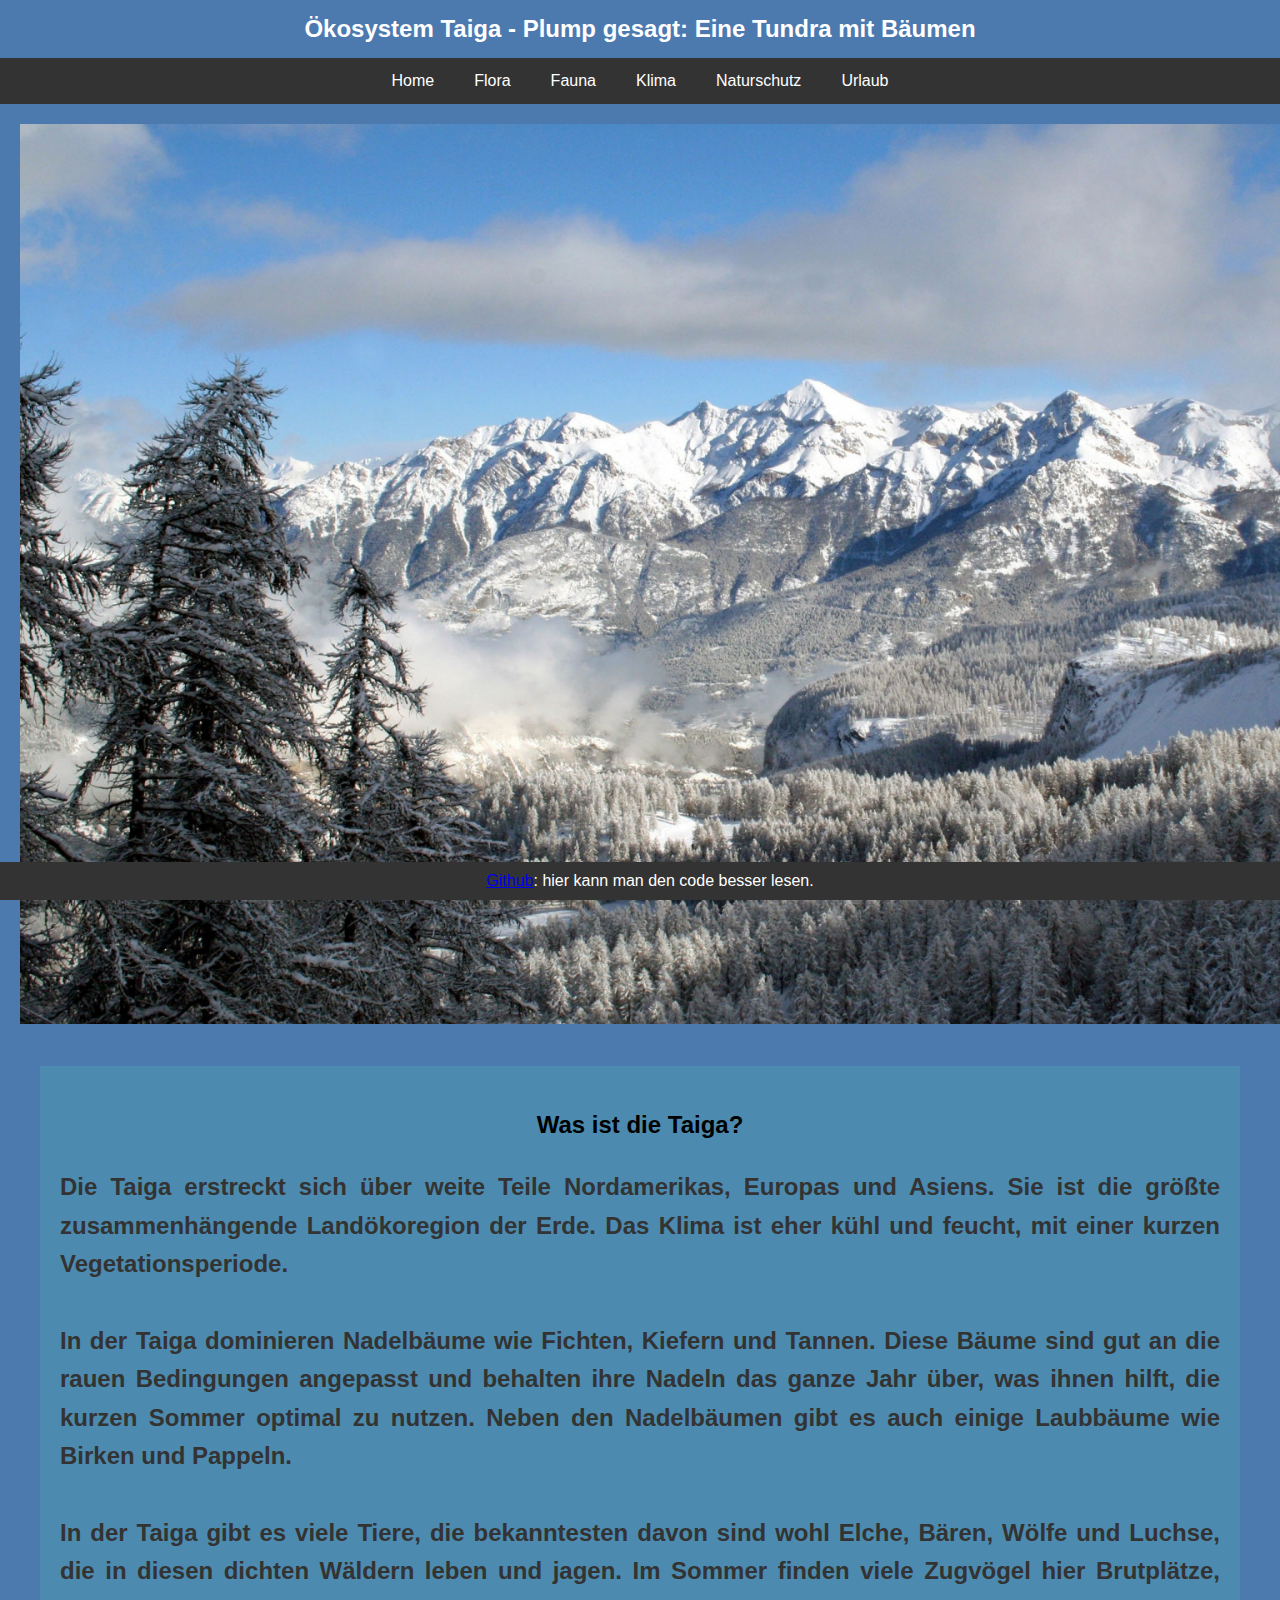
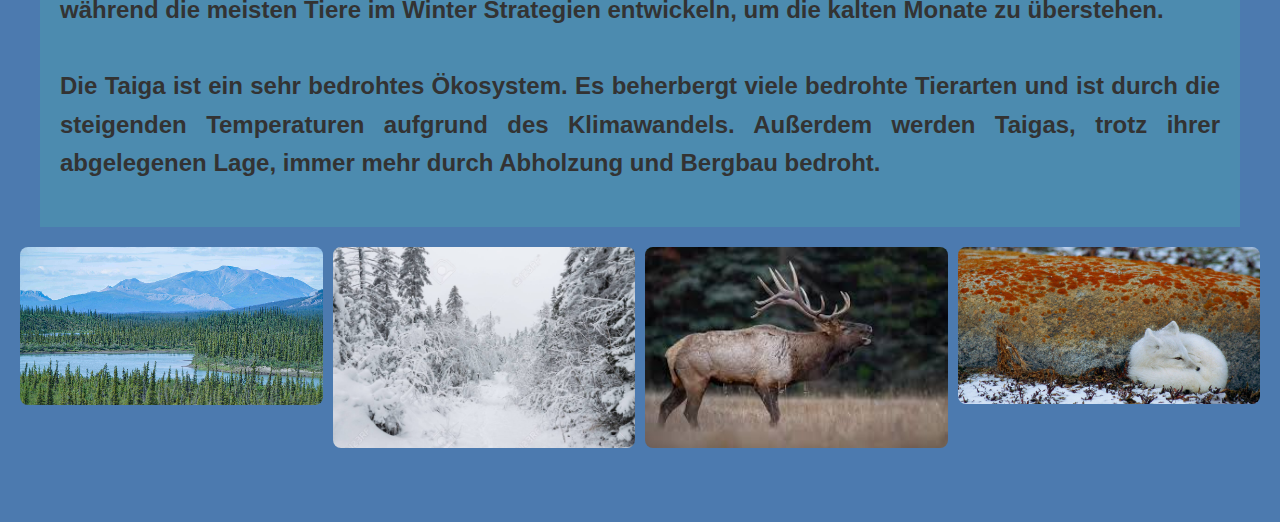
<file: taiga/root/index.html>
<!DOCTYPE html>
<html lang="de">
<head>
    <meta charset="UTF-8">
    <meta name="viewport" content="width=device-width, initial-scale=1.0">
    <title>Taiga - Home</title>
    <link rel="stylesheet" href="styles/index.css">
</head>
<body>
    <header>
        Ökosystem Taiga - Plump gesagt: Eine Tundra mit Bäumen
    </header>

    <nav>
        <a href="#overview">Home</a>
        <a href="pages/flora.html">Flora</a>
        <a href="pages/fauna.html">Fauna</a>
        <a href="pages/climate.html">Klima</a>
        <a href="pages/climate-change.html">Naturschutz</a>
        <a href="pages/vacation.html">Urlaub</a>
    </nav>

    <main>
        <div class="landscape">
            <img class="landscape" src="assets/images/3840x2160.jpg">
        </div>
        <br>
        <div class="summary">
            <h2>
                Was ist die Taiga?
            </h2>
            <p>
                Die Taiga erstreckt sich über weite Teile Nordamerikas, Europas und Asiens. Sie ist die größte zusammenhängende Landökoregion der Erde. Das Klima ist eher kühl und feucht, mit einer kurzen Vegetationsperiode.
                <br><br>
                In der Taiga dominieren Nadelbäume wie Fichten, Kiefern und Tannen. Diese Bäume sind gut an die rauen Bedingungen angepasst und behalten ihre Nadeln das ganze Jahr über, was ihnen hilft, die kurzen Sommer optimal zu nutzen. Neben den Nadelbäumen gibt es auch einige Laubbäume wie Birken und Pappeln.
                <br><br>
                In der Taiga gibt es viele Tiere, die bekanntesten davon sind wohl Elche, Bären, Wölfe und Luchse, die in diesen dichten Wäldern leben und jagen. Im Sommer finden viele Zugvögel hier Brutplätze, während die meisten Tiere im Winter Strategien entwickeln, um die kalten Monate zu überstehen.
                <br><br>
                Die Taiga ist ein sehr bedrohtes Ökosystem. Es beherbergt viele bedrohte Tierarten und ist durch die steigenden Temperaturen aufgrund des Klimawandels. Außerdem werden Taigas, trotz ihrer abgelegenen Lage, immer mehr durch Abholzung und Bergbau bedroht.
            </p>
        </div>
        <div class="gallery">
            <img src="assets/images/csm_EINMALIGE-VERWENDUNG-RUECKSPRACHE-BILDRED-fichten-boreale-wald-arctic-national-wildlife-alaska-0106928837h-c-imago-ZUMA-Wire_aaa3bc73f9.jpg" alt="Taiga Bild 1">
            <img src="assets/images/snowy-trees-taiga.jpeg" alt="Taiga Bild 2">
            <img src="assets/images/images.jpeg" alt="Taiga Bild 3">
            <img src="assets/images/white-fox-in-snowy-taiga-60xmtl846jihehso.jpg" alt="Taiga Bild 4">
        </div>
        <br><br><br>
    </main>

    <footer>
        <a href="https://github.com/CookieBrutze/Taiga">Github</a>: hier kann man den code besser lesen.
    </footer>
</body>
</html>
</file>
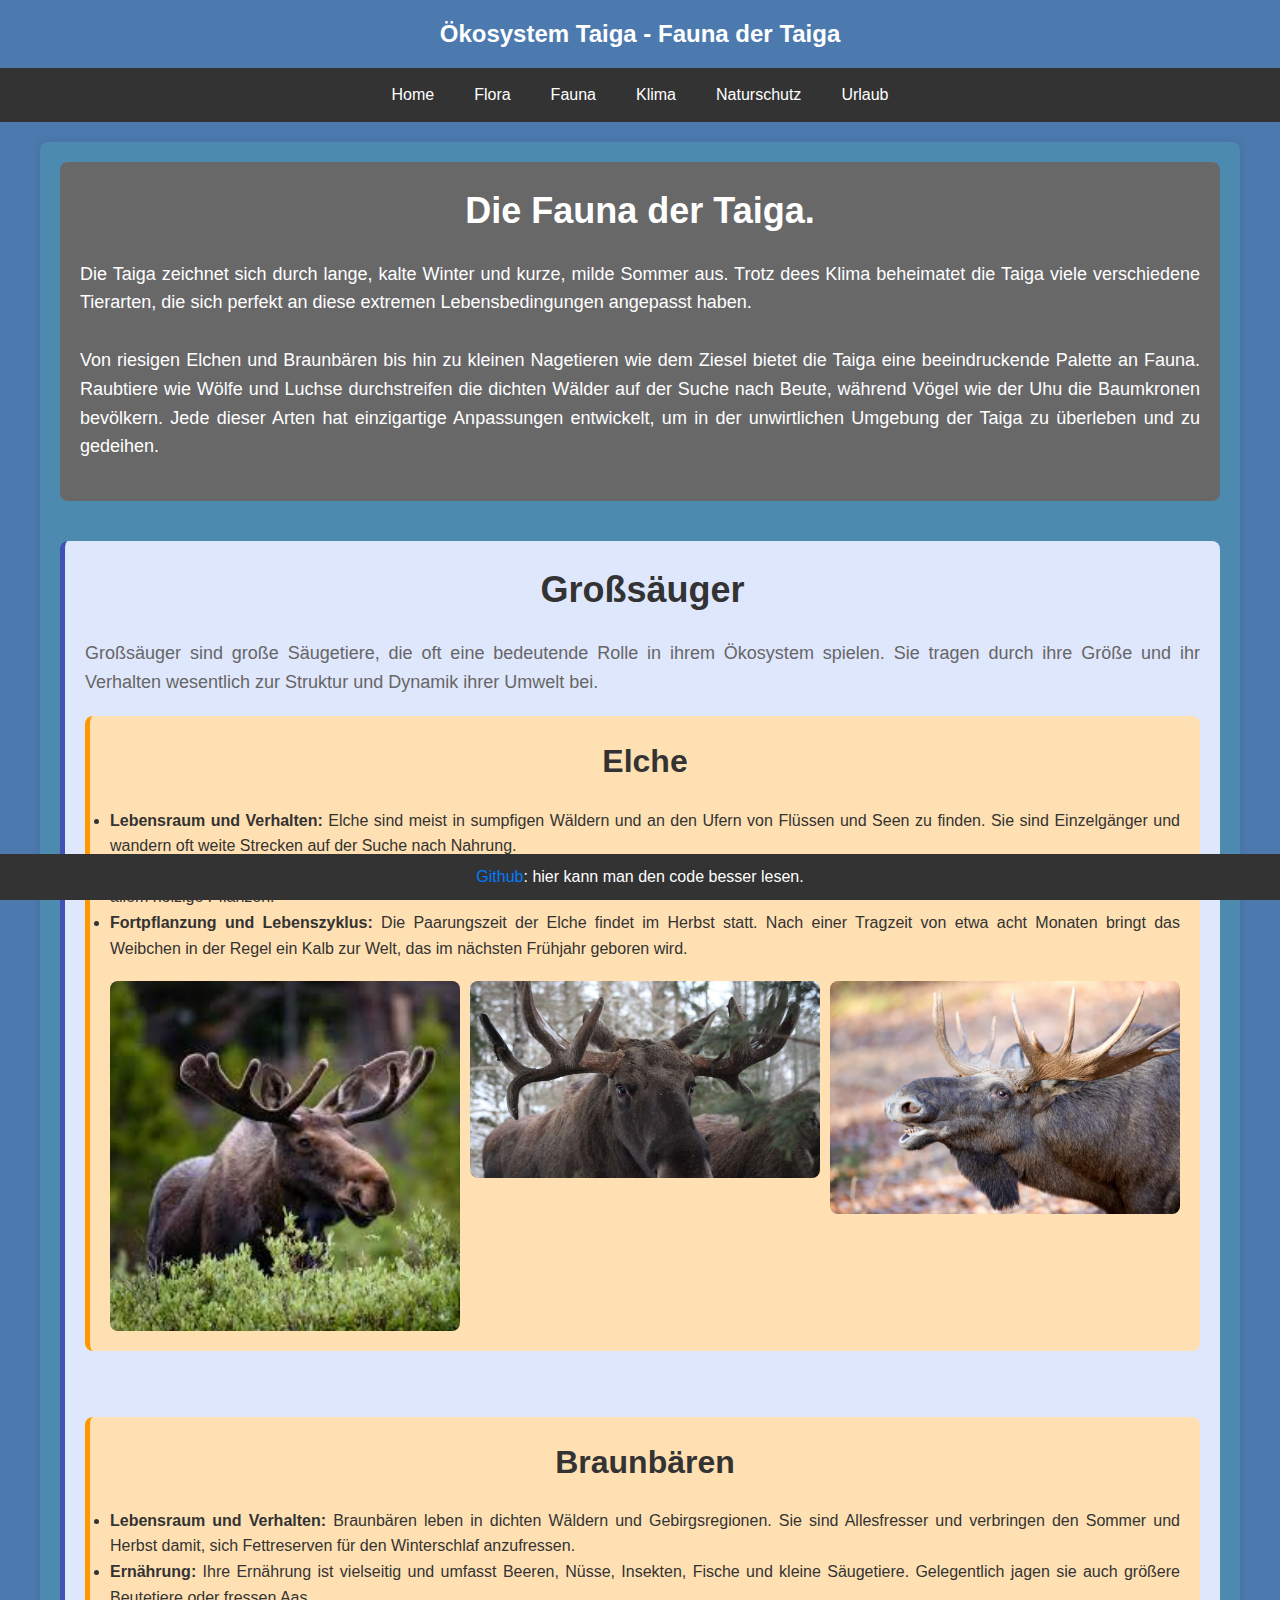
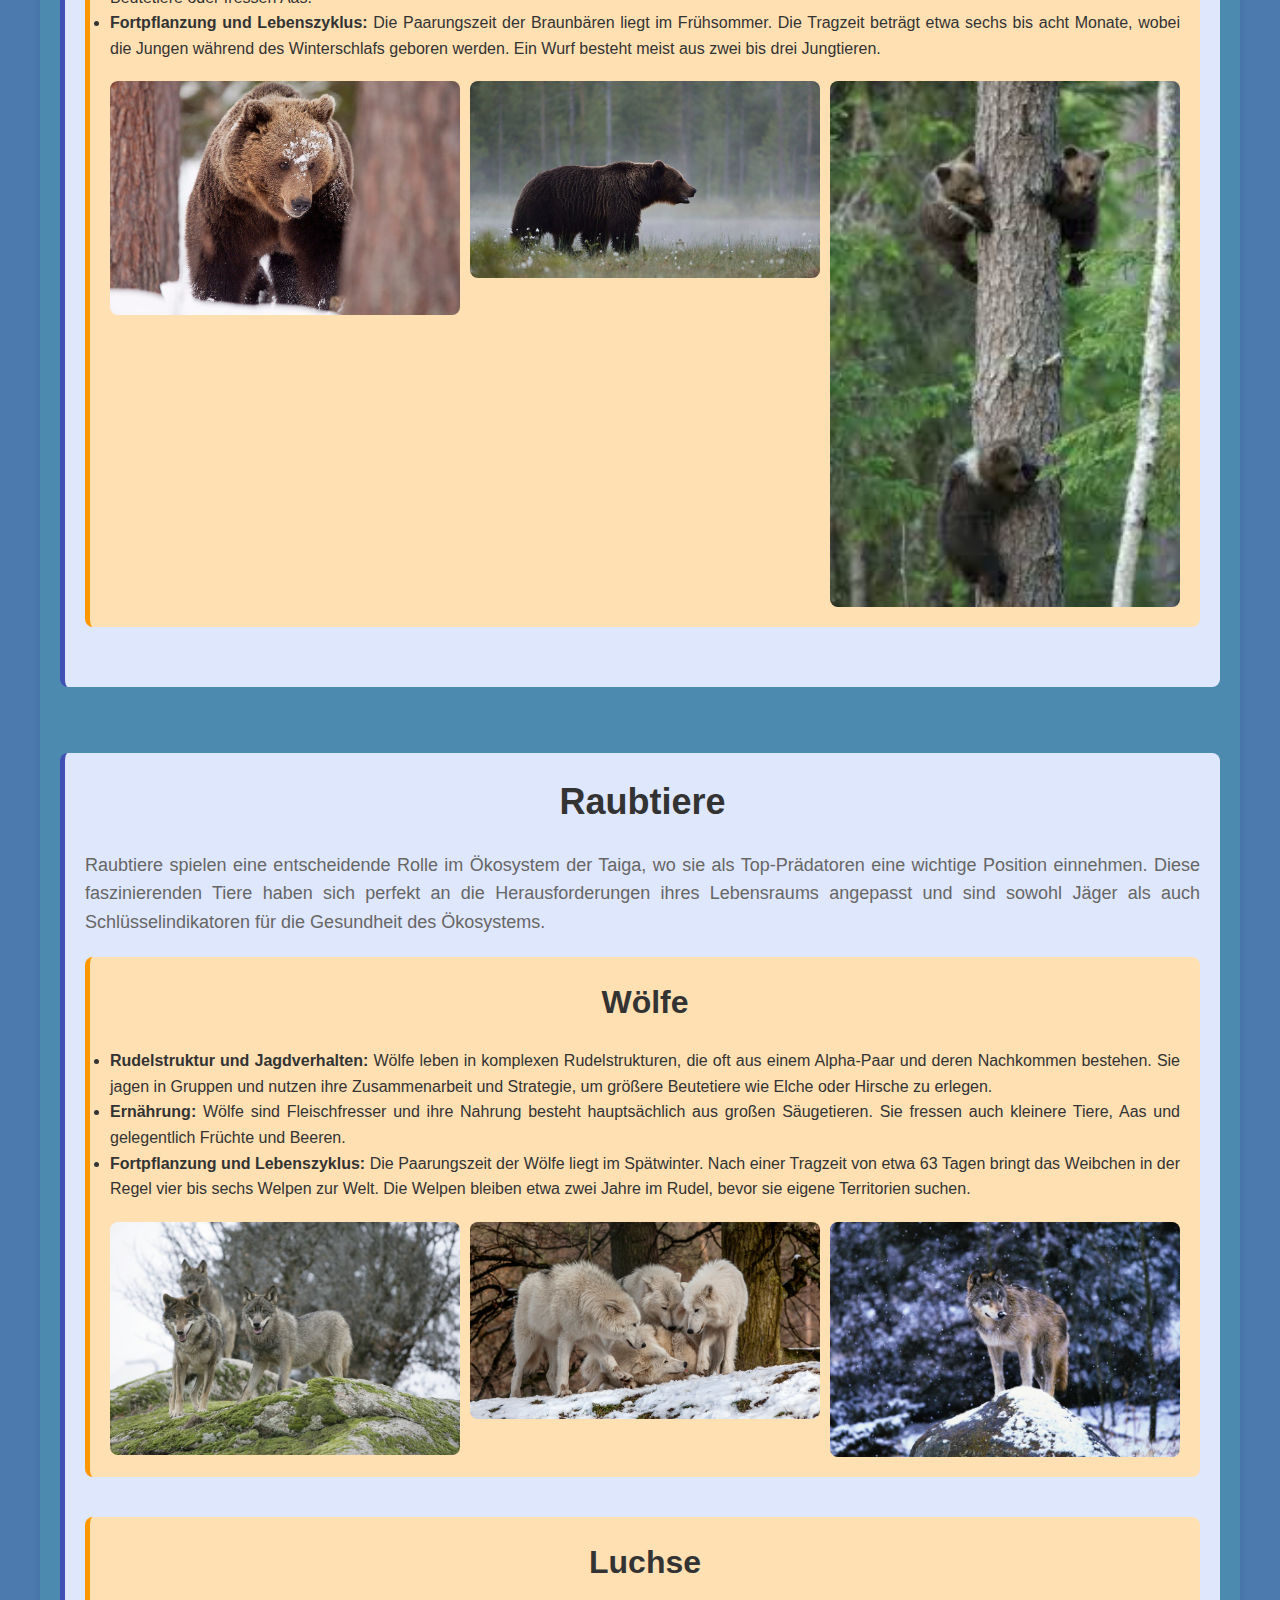
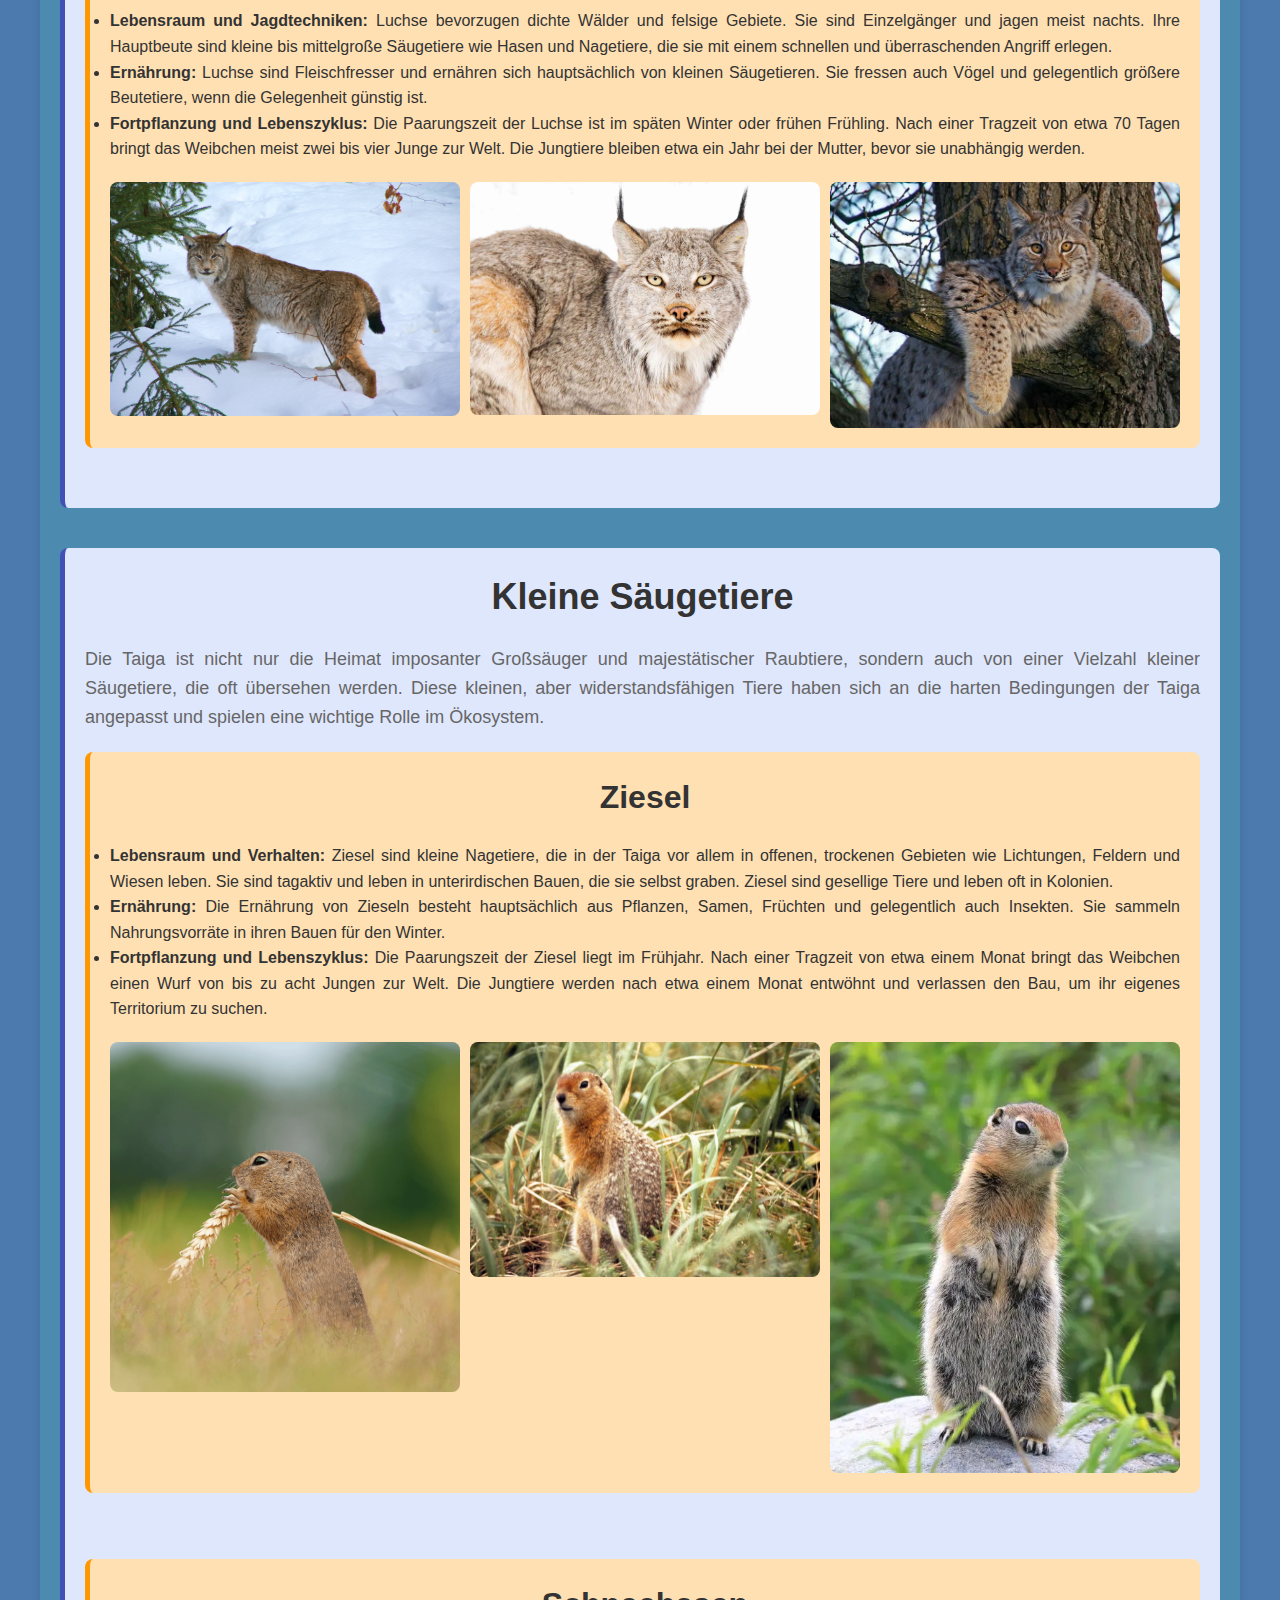
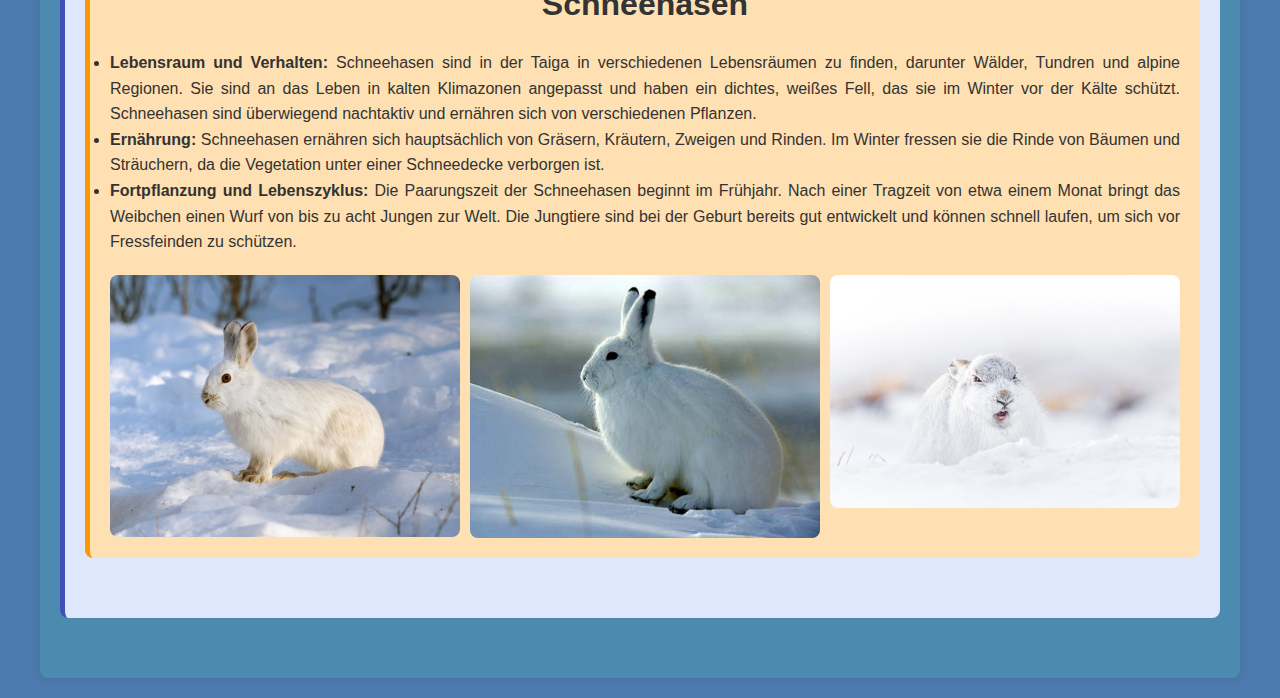
<file: taiga/root/pages/fauna.html>
<!DOCTYPE html>
<html lang="en">
<head>
    <meta charset="UTF-8">
    <meta name="viewport" content="width=device-width, initial-scale=1.0">
    <link rel="stylesheet" href="../styles/fauna.css">
    <link rel="stylesheet" href="../styles/index.css">
    <title>Taiga - Fauna</title>
</head>
<body>
    <header>
        Ökosystem Taiga - Fauna der Taiga
    </header>
    <nav>
        <a href="../index.html">Home</a>
        <a href="pages/flora.html">Flora</a>
        <a href="pages/fauna.html">Fauna</a>
        <a href="pages/climate.html">Klima</a>
        <a href="pages/climate-change.html">Naturschutz</a>
        <a href="pages/vacation.html">Urlaub</a>
    </nav>
    <main>
        <div class="container">
            <div class="section section-head">
                <h1>Die Fauna der Taiga.</h1>
                <p>
                    Die Taiga zeichnet sich durch lange, kalte Winter und kurze, milde Sommer aus. Trotz dees Klima beheimatet die Taiga viele verschiedene Tierarten, die sich perfekt an diese extremen Lebensbedingungen angepasst haben. <br> <br>
                    Von riesigen Elchen und Braunbären bis hin zu kleinen Nagetieren wie dem Ziesel bietet die Taiga eine beeindruckende Palette an Fauna. Raubtiere wie Wölfe und Luchse durchstreifen die dichten Wälder auf der Suche nach Beute, während Vögel wie der Uhu die Baumkronen bevölkern. Jede dieser Arten hat einzigartige Anpassungen entwickelt, um in der unwirtlichen Umgebung der Taiga zu überleben und zu gedeihen.
                </p>
            </div>
            <div class="section section-primary">
                <h1>Großsäuger</h1>
                <p>
                    Großsäuger sind große Säugetiere, die oft eine bedeutende Rolle in ihrem Ökosystem spielen. Sie tragen durch ihre Größe und ihr Verhalten wesentlich zur Struktur und Dynamik ihrer Umwelt bei.
                </p>
                <div class="section section-secondary">
                    <h2>Elche</h2>
                    <ul>
                        <li>
                            <strong>Lebensraum und Verhalten:</strong> Elche sind meist in sumpfigen Wäldern und an den Ufern von Flüssen und Seen zu finden. Sie sind Einzelgänger und wandern oft weite Strecken auf der Suche nach Nahrung.
                        </li>
                        <li>
                            <strong>Ernährung:</strong> Elche sind Pflanzenfresser und ernähren sich hauptsächlich von Zweigen, Blättern, Rinde und Wasserpflanzen. Im Winter fressen sie vor allem holzige Pflanzen.
                        </li>
                        <li>
                            <strong>Fortpflanzung und Lebenszyklus:</strong> Die Paarungszeit der Elche findet im Herbst statt. Nach einer Tragzeit von etwa acht Monaten bringt das Weibchen in der Regel ein Kalb zur Welt, das im nächsten Frühjahr geboren wird.
                        </li>
                    </ul>
                    <div class="gallery">
                        <img src="../assets/images/Elch1.jpeg">
                        <img src="../assets/images/Elch2.jpg">
                        <img src="../assets/images/Elch3.jpeg">
                    </div>
                </div>
                <br>
                <div class="section section-secondary">
                    <h2>Braunbären</h2>
                    <ul>
                        <li>
                            <strong>Lebensraum und Verhalten:</strong> Braunbären leben in dichten Wäldern und Gebirgsregionen. Sie sind Allesfresser und verbringen den Sommer und Herbst damit, sich Fettreserven für den Winterschlaf anzufressen.
                        </li>
                        <li>
                            <strong>Ernährung:</strong> Ihre Ernährung ist vielseitig und umfasst Beeren, Nüsse, Insekten, Fische und kleine Säugetiere. Gelegentlich jagen sie auch größere Beutetiere oder fressen Aas.
                        </li>
                        <li>
                            <strong>Fortpflanzung und Lebenszyklus:</strong> Die Paarungszeit der Braunbären liegt im Frühsommer. Die Tragzeit beträgt etwa sechs bis acht Monate, wobei die Jungen während des Winterschlafs geboren werden. Ein Wurf besteht meist aus zwei bis drei Jungtieren.
                        </li>
                    </ul>
                    <div class="gallery">
                        <img src="../assets/images/bear.jpg">
                        <img src="../assets/images/bear2.jpeg">
                        <img src="../assets/images/bear3.jpeg">
                    </div>
                </div>
            </div>
            <br>
            <div class="section section-primary">
                <h1>Raubtiere</h1>
                <p>
                    Raubtiere spielen eine entscheidende Rolle im Ökosystem der Taiga, wo sie als Top-Prädatoren eine wichtige Position einnehmen. Diese faszinierenden Tiere haben sich perfekt an die Herausforderungen ihres Lebensraums angepasst und sind sowohl Jäger als auch Schlüsselindikatoren für die Gesundheit des Ökosystems.
                </p>
                <div class="section section-secondary">
                    <h2>Wölfe</h2>
                    <ul>
                        <li>
                            <strong>Rudelstruktur und Jagdverhalten:</strong> Wölfe leben in komplexen Rudelstrukturen, die oft aus einem Alpha-Paar und deren Nachkommen bestehen. Sie jagen in Gruppen und nutzen ihre Zusammenarbeit und Strategie, um größere Beutetiere wie Elche oder Hirsche zu erlegen.
                        </li>
                        <li>
                            <strong>Ernährung:</strong> Wölfe sind Fleischfresser und ihre Nahrung besteht hauptsächlich aus großen Säugetieren. Sie fressen auch kleinere Tiere, Aas und gelegentlich Früchte und Beeren.
                        </li>
                        <li>
                            <strong>Fortpflanzung und Lebenszyklus:</strong> Die Paarungszeit der Wölfe liegt im Spätwinter. Nach einer Tragzeit von etwa 63 Tagen bringt das Weibchen in der Regel vier bis sechs Welpen zur Welt. Die Welpen bleiben etwa zwei Jahre im Rudel, bevor sie eigene Territorien suchen.
                        </li>
                    </ul>
                    <div class="gallery">
                        <img src="../assets/images/wolve1.jpeg">
                        <img src="../assets/images/wolve2.jpg">
                        <img src="../assets/images/wolve3.jpg">
                    </div>
                </div>
                <div class="section section-secondary">
                    <h2>Luchse</h2>
                    <ul>
                        <li>
                            <strong>Lebensraum und Jagdtechniken:</strong> Luchse bevorzugen dichte Wälder und felsige Gebiete. Sie sind Einzelgänger und jagen meist nachts. Ihre Hauptbeute sind kleine bis mittelgroße Säugetiere wie Hasen und Nagetiere, die sie mit einem schnellen und überraschenden Angriff erlegen.
                        </li>
                        <li>
                            <strong>Ernährung:</strong> Luchse sind Fleischfresser und ernähren sich hauptsächlich von kleinen Säugetieren. Sie fressen auch Vögel und gelegentlich größere Beutetiere, wenn die Gelegenheit günstig ist.
                        </li>
                        <li>
                            <strong>Fortpflanzung und Lebenszyklus:</strong> Die Paarungszeit der Luchse ist im späten Winter oder frühen Frühling. Nach einer Tragzeit von etwa 70 Tagen bringt das Weibchen meist zwei bis vier Junge zur Welt. Die Jungtiere bleiben etwa ein Jahr bei der Mutter, bevor sie unabhängig werden.
                        </li>
                    </ul>
                    <div class="gallery">
                        <img src="../assets/images/lynx1.jpg">
                        <img src="../assets/images/lynx2.jpg">
                        <img src="../assets/images/lynx3.jpg">
                    </div>
                </div>
            </div>
            <div class="section section-primary">
                <h1>Kleine Säugetiere</h1>
                <p>
                    Die Taiga ist nicht nur die Heimat imposanter Großsäuger und majestätischer Raubtiere, sondern auch von einer Vielzahl kleiner Säugetiere, die oft übersehen werden. Diese kleinen, aber widerstandsfähigen Tiere haben sich an die harten Bedingungen der Taiga angepasst und spielen eine wichtige Rolle im Ökosystem.
                </p>
                <div class="section section-secondary">
                    <h2>Ziesel</h2>
                    <ul>
                        <li>
                            <strong>Lebensraum und Verhalten:</strong> Ziesel sind kleine Nagetiere, die in der Taiga vor allem in offenen, trockenen Gebieten wie Lichtungen, Feldern und Wiesen leben. Sie sind tagaktiv und leben in unterirdischen Bauen, die sie selbst graben. Ziesel sind gesellige Tiere und leben oft in Kolonien.
                        </li>
                        <li>
                            <strong>Ernährung:</strong> Die Ernährung von Zieseln besteht hauptsächlich aus Pflanzen, Samen, Früchten und gelegentlich auch Insekten. Sie sammeln Nahrungsvorräte in ihren Bauen für den Winter.
                        </li>
                        <li>
                            <strong>Fortpflanzung und Lebenszyklus:</strong> Die Paarungszeit der Ziesel liegt im Frühjahr. Nach einer Tragzeit von etwa einem Monat bringt das Weibchen einen Wurf von bis zu acht Jungen zur Welt. Die Jungtiere werden nach etwa einem Monat entwöhnt und verlassen den Bau, um ihr eigenes Territorium zu suchen.
                        </li>
                    </ul>
                    <div class="gallery">
                        <img src="../assets/images/gopher1.png">
                        <img src="../assets/images/gopher.jpg">
                        <img src="../assets/images/gopher4.webp">
                    </div>
                </div>
                <br>
                <div class="section section-secondary">
                    <h2>Schneehasen</h2>
                    <ul>
                        <li>
                            <strong>Lebensraum und Verhalten:</strong> Schneehasen sind in der Taiga in verschiedenen Lebensräumen zu finden, darunter Wälder, Tundren und alpine Regionen. Sie sind an das Leben in kalten Klimazonen angepasst und haben ein dichtes, weißes Fell, das sie im Winter vor der Kälte schützt. Schneehasen sind überwiegend nachtaktiv und ernähren sich von verschiedenen Pflanzen.
                        </li>
                        <li>
                            <strong>Ernährung:</strong> Schneehasen ernähren sich hauptsächlich von Gräsern, Kräutern, Zweigen und Rinden. Im Winter fressen sie die Rinde von Bäumen und Sträuchern, da die Vegetation unter einer Schneedecke verborgen ist.
                        </li>
                        <li>
                            <strong>Fortpflanzung und Lebenszyklus:</strong> Die Paarungszeit der Schneehasen beginnt im Frühjahr. Nach einer Tragzeit von etwa einem Monat bringt das Weibchen einen Wurf von bis zu acht Jungen zur Welt. Die Jungtiere sind bei der Geburt bereits gut entwickelt und können schnell laufen, um sich vor Fressfeinden zu schützen.
                        </li>
                    </ul>
                    <div class="gallery">
                        <img src="../assets/images/bunny1.jpg">
                        <img src="../assets/images/bunny2.jpg">
                        <img src="../assets/images/bunny3.jpg">
                    </div>
                </div>
            </div>
        </div>
    </main>
    <footer>
        <a href="https://github.com/CookieBrutze/Taiga">Github</a>: hier kann man den code besser lesen.
    </footer>
    <script src="../assets/js/expand.js"></script>
</body>
</html>
</file>
<file: taiga/root/styles/index.css>
/* Grundlegende Stile */
body {
    font-family: Arial, sans-serif;
    background-color: #4c7aaf;
    margin: 0;
    padding: 0;
}

/* Header */
header {
    background-color: #4c7aaf;
    color: white;
    padding: 15px 20px;
    text-align: center;
    font-size: 24px;
    font-weight: bold;
}

/* Navigation */
nav {
    display: flex;
    justify-content: center;
    background-color: #333;
}

nav a {
    color: white;
    padding: 14px 20px;
    text-decoration: none;
    text-align: center;
}

nav a:hover {
    background-color: #ddd;
    color: black;
}

/* Main Content */
main {
    padding: 20px;
    text-align: center;
}

main h1 {
    font-size: 36px;
    color: #333;
}

main p {
    font-size: 18px;
    color: #666;
    line-height: 1.6;
}

/* Footer */
footer {
    background-color: #333;
    color: white;
    text-align: center;
    padding: 10px;
    position: fixed;
    width: 100%;
    bottom: 0;
}

.landscape {
    margin: 0;
    padding: 0;
}

.landscape img {
    width: 1600px;
    height: 900px;
}

.summary {
    line-height: 1.6;
    background-color: #4c8baf;
    margin: 20px;
    padding: 20px;
    font-family: Arial, sans-serif;
}

.summary p {
    font-size: 24px;
    color: #333;
    line-height: 1.6;
    font-weight: bold;
    text-align: justify;
}

.gallery {
    display: grid;
    grid-template-columns: repeat(auto-fit, minmax(250px, 1fr));
    gap: 10px;
    margin-top: 20px;
}

.gallery img {
    width: 100%;
    height: auto;
    border-radius: 8px;
}
</file>
<file: taiga/root/styles/fauna.css>
/* Reset some basic elements for consistency across browsers */
* {
    margin: 0;
    padding: 0;
    box-sizing: border-box;
}

body {
    font-family: Arial, sans-serif;
    line-height: 1.6;
    background-color: #f4f4f4;
    color: #333;
    padding: 20px;
}

/* Container for overall page content */
.container {
    max-width: 1200px;
    margin: 0 auto;
    padding: 20px;
    background-color: #4c8baf;
    border-radius: 8px;
    box-shadow: 0 0 10px rgba(0, 0, 0, 0.1);
}

/* General section style */
.section {
    margin-bottom: 40px;
    padding: 20px;
    border-radius: 8px;
    background-color: #e9ecef;
}

.section p {
    text-align: justify;
}

/* Headings */
h1, h2, h3 {
    color: #333;
    margin-bottom: 20px;
}

h1 {
    font-size: 2.5em;
}

h2 {
    font-size: 2em;
}

h3 {
    font-size: 1.5em;
}

/* Text content */
p {
    margin-bottom: 20px;
    line-height: 1.6;
}

li {
    text-align: justify;
}

/* Links */
a {
    color: #007bff;
    text-decoration: none;
}

a:hover {
    text-decoration: underline;
}

/* Image styles */
img {
    max-width: 100%;
    height: auto;
    border-radius: 8px;
}

/* Specific section styles */
.section-head {
    background-color: #686869;
}

.section-head p {
    color: white;
}

.section-head h1 {
    color: white;
}

.section-primary {
    background-color: #dfe7fd;
    border-left: 5px solid #3f51b5;
}

.section-secondary {
    background-color: #ffe0b2;
    border-left: 5px solid #ff9800;
}

.section-tertiary {
    background-color: #c8e6c9;
    border-left: 5px solid #4caf50;
}

/* Blockquote */
blockquote {
    margin: 20px 0;
    padding: 20px;
    background-color: #f9f9f9;
    border-left: 10px solid #ccc;
    font-style: italic;
}

/* Responsive design */
@media (max-width: 768px) {
    body {
        padding: 10px;
    }

    .container {
        padding: 10px;
    }

    .section {
        padding: 10px;
    }
}

.gallery {
    display: grid;
    grid-template-columns: repeat(auto-fit, minmax(250px, 1fr));
    gap: 10px;
    margin-top: 20px;
}

.gallery img {
    width: 100%;
    height: auto;
    border-radius: 8px;
}

/* Expandable text */
.accordion {
    width: 300px;
    margin-left: 20px;
}

.accordion-button {
    width: 100%;
    padding: 15px;
    text-align: left;
    border: none;
    outline: none;
    background-color: #ffe0b2;
    color: white;
    cursor: pointer;
    transition: background-color 0.3s ease;
    font-size: 18px;
}

.accordion-button:hover {
    background-color: #ff9800;
}

.accordion-content {
    padding: 0 15px;
    background-color: #fcd69c;
    border: 1px solid #a3a1a1;
    border-top: none;
    max-height: 0;
    overflow: hidden;
    transition: max-height 0.3s ease-out, padding 0.3s ease-out;
}

.accordion-content p {
    margin: 15px 0;
}
</file>
